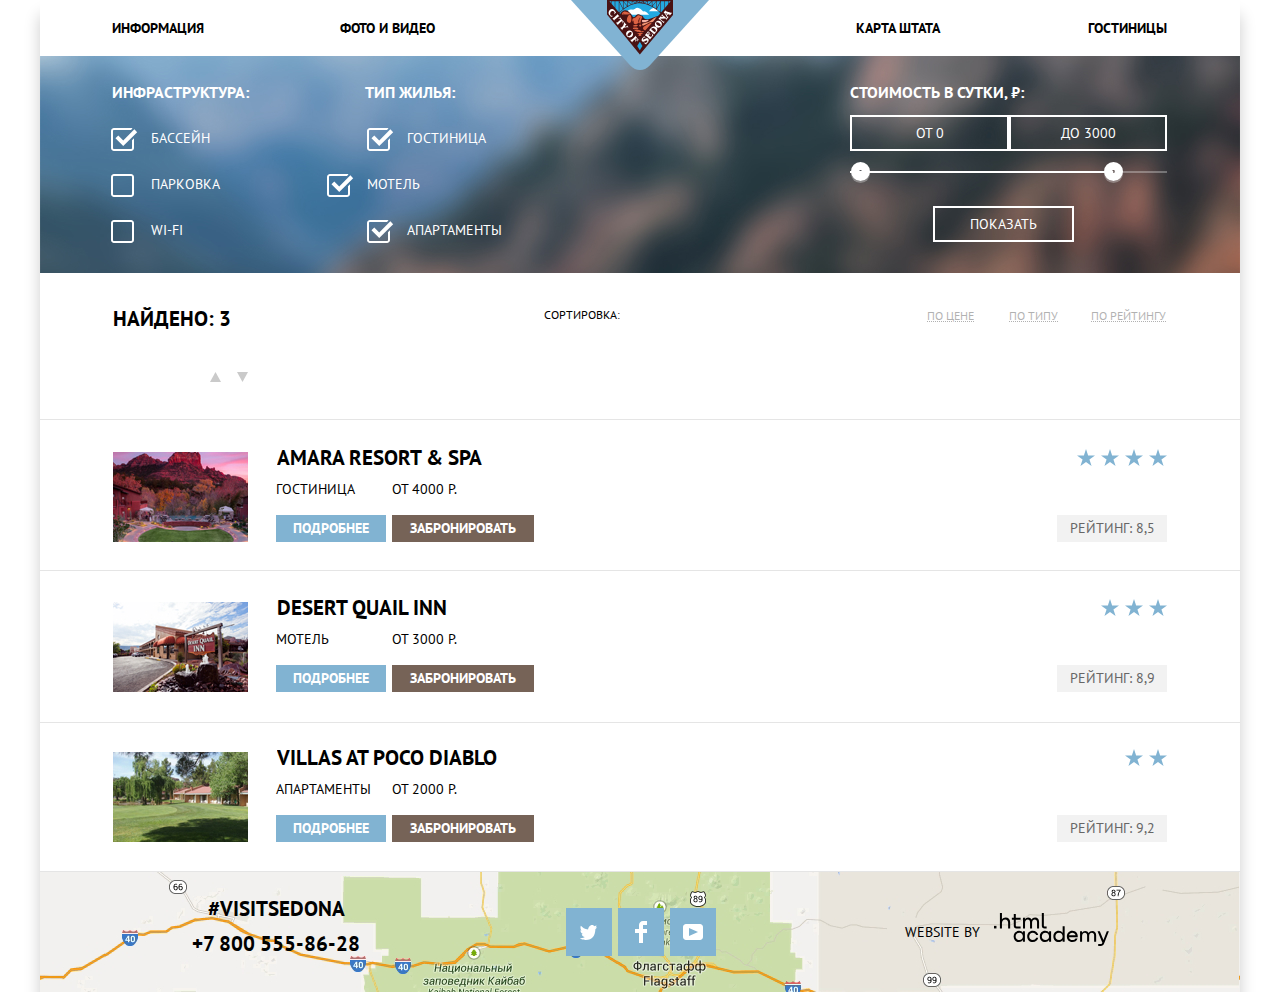
<file: hotels.html>
<!DOCTYPE html>
<html class="page" lang="ru">
<head>
    <meta charset="UTF-8">
    <meta http-equiv="X-UA-Compatible" content="IE=edge">
    <meta name="viewport" content="width=device-width, initial-scale=1.0">
    <title>Выбор гостиницы в Седоне</title>
    <link href="https://fonts.googleapis.com/css2?family=PT+Sans:wght@400;700&display=swap" rel="stylesheet">
    <link rel="stylesheet" href="css/normalize.css" />
    <link rel="stylesheet" href="css/style.css" />
    <link rel="icon" href="favicon.ico" />
</head>
<body class="page__body">
    <header class="main__header">
            <a class="main-header__logo" href="index.html">
                <img src="img/logo.svg" width="138" height="70" alt="Логотип сайта городка Седона">
            </a>
                <nav class="main__nav nav">
                    <ul class="nav__list">
                            <li class="nav__item">
                                <a href="information.html">Информация</a>
                            </li>
                            <li class="nav__item">
                                <a href="photo.html">Фото и видео</a>
                            </li>
                            <li class="nav__item">
                                <a href="map.html">Карта штата</a>
                            </li>
                            <li class="nav__item">
                                <a href="hotels.html">Гостиницы</a>
                            </li>
                    </ul>
                </nav>
    </header>
    <main>
        <h1 class="visually-hidden">Поиск гостиницы в Седоне</h1>

        <section class="search-filter">
            <h2 class="visually-hidden">
                Выбор дополнительных опций
            </h2>
               <form class="search-filter__form" method="GET" action="https://echo.htmlacademy.ru">

                <div class="search-filter__wrapper">
                    <fieldset class="checkbox-filters">
                        <legend class="filter-title">Инфраструктура:</legend>
                            <ul class="filter__list infrastructure-list">
                                <li class="filter__item">
                                    <input class="filter__checkbox visually-hidden" type="checkbox" name="swimming-pool" id="filter-swimming-pool" checked>
                                    <label class="filter__label" for="filter-swimming-pool">Бассейн</label>
                                </li>
                                <li class="filter__item">
                                    <input class="filter__checkbox visually-hidden" type="checkbox" name="parking" id="filter-parking">
                                    <label class="filter__label" for="filter-parking">Парковка</label>
                                </li>
                                <li class="filter__item">
                                    <input class="filter__checkbox visually-hidden" type="checkbox" name="wi-fi" id="filter-wi-fi">
                                    <label class="filter__label" for="filter-wi-fi">Wi-Fi</label>
                                </li>
                            </ul>
                        </fieldset>

                        <fieldset class="checkbox-filters">
                            <legend class="filter-title">Тип жилья:</legend>
                            <ul class="filter__list house-type-list">
                                <li class="filter__item">
                                    <input class="filter__checkbox visually-hidden" type="checkbox" name="inn" id="filter-inn" checked>
                                    <label class="filter__label" for="filter-inn">Гостиница</label>
                                </li>
                                <li class="filter__item">
                                    <input class="filter__checkbox visually-hidden" type="checkbox" name="hotel" id="filter-hotel" checked>
                                    <label class="filter-__abel" for="filter-hotel">Мотель</label>
                                </li>
                                <li class="filter__item">
                                    <input class="filter__checkbox visually-hidden" type="checkbox" name="apartments" id="filter-apartments" checked>
                                    <label class="filter__label" for="filter-apartments">Апартаменты</label>
                                </li>
                            </ul>
                        </fieldset>

                        <fieldset class="price-filter">

                            <legend class="filter-title">Стоимость в сутки, &#8381;:</legend>
                            <div class="range-filter">
                                <div class="price-controls">
                                    <input class="price-input" type="text" name="min-price" placeholder="От 0" aria-label="Минимальная стоимость в сутки">
                                    <input class="price-input" type="text" name="max-price" placeholder="До 3000" aria-label="Максимальная стоимость в сутки">
                                </div>


                                <div class="range-controls">
                                    <div class="scale">
                                        <div class="bar"></div>
                                    </div>
                                    <div class="toggle toggle-min" tabindex="0"></div>
                                    <div class="toggle toggle-max" tabindex="0"></div>
                                </div>
                            </div>
                            <button class="filter__button" type="submit" aria-label="Показать подходящие по параметрам отели">Показать</button>
                        </fieldset>

                </div>
                </form>
            </section>


        <section class="sorting">
            <h2 class="visually-hidden">Сортировка результатов поиска отеля</h2>
            <p class="sorting__paragraph">Найдено: 3</p>
                <span class="sorting__text">Сортировка:</span>
                <ul class="sorting__list">
                    <li class="sorting__item sorting__item--active"><a href="#">По цене</a></li>
                    <li class="sorting__item"><a href="#">По типу</a></li>
                    <li class="sorting__item"><a href="#">По рейтингу</a></li>
                </ul>

            <div class="arrows">
                    <button class="increase-arrow" aria-label="Сортировка по возрастанию цены">
                        <svg width="11" height="10" viewBox="0 0 11 10" fill="none" xmlns="http://www.w3.org/2000/svg">
                        <path d="M5.5 0L0 10H11L5.5 0Z" fill="#CACACA"/>
                        </svg>
                    </button>
                    <button class="decrease-arrow" aria-label="Сортировка по убыванию цены">
                        <svg width="11" height="10" viewBox="0 0 11 10" fill="none" xmlns="http://www.w3.org/2000/svg">
                        <path d="M5.5 10L0 0H11" fill="#CACACA"/>
                        </svg>
                    </button>
            </div>
        </section>

        <section class="hotels">
            <h2 class="visually-hidden">Список гостиниц</h2>
            <ul class="hotels__list hotels-list">
                <li class="hotels-list__item">
                    <div>
                        <a class="hotels-list__link sedona-life-image" href="welcome-to-hotel.html">
                            <img class="sedona-life-image" src="img/amara-resort.jpg" width="135" height="90" alt="Фото гостиницы Amara resort & spa">
                        </a>
                    </div>
                    <div class="hotels-info">
                        <a class="hotel-title-link" href="welcome-to-hotel.html">
                            <h3 class="hotel-list-title">Amara resort & spa</h3>
                        </a>
                        <div class="hotels-list-info">
                            <span class="hotels-type">Гостиница</span>
                            <span class="hotels-prise">от 4000 р.</span>
                        </div>
                        <div class="hotels-list-link">
                            <a class="hotels-detail-link hotels-link-text" href="welcome-to-hotel.html">Подробнее</a>
                            <a class="hotels-reserve-link hotels-link-text" href="hotel-to-book.html">Забронировать</a>
                        </div>
                    </div>
                    <div class="rating-box">
                        <div class="rating-star">
                        <div class="star star-1"></div>
                        <div class="star star-2"></div>
                        <div class="star star-3"></div>
                        <div class="star star-4"></div>
                        <div class="star star-5 star-off"></div>
                    </div>
                        <span class="hotels-rating">Рейтинг: 8,5</span>
                    </div>
                </li>

                <li class="hotels-list__item">
                    <div>
                        <a class="hotels-list__link sedona-life-image" href="welcome-to-hotel.html">
                            <img class="sedona-life-image" src="img/desert-quail.jpg" width="135" height="90" alt="Фото гостиницы Desert quail inn">
                        </a>
                    </div>
                    <div>
                        <a class="hotel-title-link" href="welcome-to-hotel.html">
                            <h3 class="hotel-list-title">Desert quail inn</h3>
                        </a>
                    <div class="hotels-list-info">
                        <span class="hotels-type">Мотель</span>
                        <span class="hotels-prise">от 3000 р.</span>
                    </div>
                        <div class="hotels-list-link">
                            <a class="hotels-detail-link hotels-link-text" href="welcome-to-hotel.html">Подробнее</a>
                            <a class="hotels-reserve-link hotels-link-text" href="hotel-to-book.html">Забронировать</a>
                        </div>
                    </div>
                <div class="rating-box">
                    <div class="rating-star">
                    <div class="star star-1"></div>
                    <div class="star star-2"></div>
                    <div class="star star-3"></div>
                    <div class="star star-4 star-off"></div>
                    <div class="star star-5 star-off"></div>
                </div>
                    <span class="hotels-rating">Рейтинг: 8,9</span>
                </div>
              </li>

              <li class="hotels-list__item">
                <div>
                  <a class="hotels-list__link sedona-life-image" href="welcome-to-hotel.html">
                    <img class="sedona-life-image" src="img/villas-at-poco.jpg" width="135" height="90" alt="Фото гостиницы Villas at poco diablo">
                  </a>
                </div>
                <div>
                  <a class="hotel-title-link" href="welcome-to-hotel.html">
                    <h3 class="hotel-list-title">Villas at poco diablo</h3>
                  </a>
                  <div class="hotels-list-info">
                    <span class="hotels-type">Апартаменты</span>
                    <span class="hotels-prise">от 2000 р.</span>
                  </div>
                  <div class="hotels-list-link">
                    <a class="hotels-detail-link hotels-link-text" href="welcome-to-hotel.html">Подробнее</a>
                    <a class="hotels-reserve-link hotels-link-text" href="hotel-to-book.html">Забронировать</a>
                  </div>
                </div>
                <div class="rating-box">
                  <div class="rating-star">
                    <div class="star star-1"></div>
                    <div class="star star-2"></div>
                    <div class="star star-3 star-off"></div>
                    <div class="star star-4 star-off"></div>
                    <div class="star star-5 star-off"></div>
                  </div>
                  <span class="hotels-rating">Рейтинг: 9,2</span>
                </div>
              </li>
            </ul>
          </section>
    </main>
    <footer class="page__footer">
        <section class="contacts">
            <h2 class="visually-hidden">
                Инстаграм и телефон Седоны
            </h2>
            <a class="contacts__tag" href="https://www.instagram.com/explore/tags/visitsedona/" aria-label="Поиск по тегу visitSedona" target="_blank">
                #visitSEDONA
            </a>
            <a class="contacts__phone" href="tel:+78005558628">
                +7 800 555-86-28
            </a>
        </section>
        <section class="social">
            <h2 class="visually-hidden">
                Социальные сети Седоны
            </h2>
            <ul class="social__list">
                <li class="social-list__item">
                    <a class="social-list__link" href="https://twitter.com/SedonaAZ" aria-label="Страница Седоны в Твиттере" target="_blank">
                        <svg width="17" height="16" viewBox="0 0 17 16" fill="none" xmlns="http://www.w3.org/2000/svg">
                            <path d="M10.95 1.14409C12.635 0.648089 13.934 1.41409 14.527 2.32309C15.2 2.09209 15.858 1.84209 16.538 1.61509C16.5249 2.30145 16.2117 2.94761 15.681 3.38309C16.366 3.55309 16.985 2.89209 16.985 2.89209C16.816 3.89209 15.979 4.68009 15.422 4.91609C15.191 11.6661 12.247 16.1331 5.34498 15.9981H4.89898C4.48898 15.9981 0.734977 15.5381 0.000976562 14.1111C2.27198 14.3071 3.89398 13.6891 4.69398 12.9341C3.73398 12.6341 2.01498 12.4571 1.71498 9.98409C2.06398 10.0901 2.27898 10.2121 2.90498 10.1031C1.70498 9.24709 0.373977 8.53009 0.447977 6.33009C0.732977 6.65809 1.51498 6.86609 1.78798 6.80209C1.08498 6.56109 -0.182023 3.44209 0.893977 1.85009C2.71198 3.70409 4.62898 5.45609 8.04598 5.62309C8.25398 3.33009 9.18298 1.79309 10.95 1.14409Z" fill="white"/>
                        </svg>
                    </a>
                </li>
                <li  class="social-list__item">
                    <a class="social-list__link" href="https://www.facebook.com/VisitSedona" aria-label="Страница Седоны в Фэйсбуке" target="_blank">
                        <svg width="12" height="22" viewBox="0 0 12 22" fill="none" xmlns="http://www.w3.org/2000/svg">
                            <path d="M12 4V0H8C5.79086 0 4 1.79086 4 4V8H0V12H4V22H8V12H12V8H8V4H12Z" fill="white"/>
                        </svg>
                    </a>
                </li>
                <li class="social-list__item">
                    <a class="social-list__link" href="https://www.youtube.com/user/SedonaAZ1" aria-label="Страница Седоны на Ютубе" target="_blank">
                        <svg width="20" height="16" viewBox="0 0 20 16" fill="none" xmlns="http://www.w3.org/2000/svg">
                            <path fill-rule="evenodd" clip-rule="evenodd" d="M3 0H17C18.65 0 20 1.35 20 3V13C20 14.65 18.65 16 17 16H3C1.35 16 0 14.65 0 13V3C0 1.35 1.35 0 3 0ZM6.027 4.002V11.998L15.014 8L6.027 4.002Z" fill="white"/>
                        </svg>
                    </a>
                </li>
            </ul>
        </section>
        <section class="copyright">
            <h2 class="visually-hidden">
                Сайт разработан HTML Академией
            </h2>
            <p class="copyright__text">
                Website by
            </p>
            <a class="html-logo" href="https://htmlacademy.ru/" target="_blank">
                    <svg width="115" height="33" viewBox="0 0 115 33" fill="none" xmlns="http://www.w3.org/2000/svg">
                    <path d="M0 12.8691V15.4429H2.45789V12.8691H0Z" fill="black"/>
                    <path d="M11.6466 4.52562C10.0863 4.52562 8.82534 5.23341 8.03454 6.26294H7.94905V0H5.91864V15.4429H7.94905V10.1451C7.94905 8.02172 9.27418 6.49888 11.2191 6.49888C13.0572 6.49888 14.1258 7.87158 14.1258 9.71614V15.4429H16.1563V9.35153C16.1563 6.41308 14.3396 4.52562 11.6466 4.52562Z" fill="black"/>
                    <path d="M26.6171 4.82696H21.8082V1.07349H19.7778V4.82696H17.8542V6.80022H19.7778V12.7843C19.7778 14.5002 20.7396 15.4439 22.4708 15.4439H26.6171V13.4492H22.8769C22.193 13.4492 21.8082 13.0632 21.8082 12.3983V6.80022H26.6171V4.82696Z" fill="black"/>
                    <path d="M41.1215 4.54712C39.497 4.54712 38.2576 5.34071 37.5736 6.60618H37.5095C36.8897 5.36217 35.7356 4.54712 34.154 4.54712C32.7434 4.54712 31.6746 5.29781 31.0336 6.3488H30.948V4.82596H29.0031V15.4429H31.0336V9.99504C31.0336 8.00032 32.0806 6.54184 33.6624 6.49894C35.1584 6.45604 36.0347 7.52847 36.0347 9.13708V15.4429H38.0652V9.82343C38.0652 7.44266 39.4758 6.49894 40.6941 6.49894C42.1688 6.49894 43.0452 7.52847 43.0452 9.13708V15.4429H45.0754V8.92261C45.0754 6.3488 43.6221 4.54712 41.1215 4.54712Z" fill="black"/>
                    <path d="M47.8271 12.6975C47.8271 14.4348 48.8103 15.4429 50.6269 15.4429H52.6359V13.4696H50.9261C50.2422 13.4696 49.8574 13.0835 49.8574 12.4186V0H47.8271V12.6975Z" fill="black"/>
                    <path d="M28.9048 19.6888H28.8192C28.027 18.6227 26.7425 17.8764 25.0295 17.8551C21.882 17.8124 19.6338 20.1365 19.6338 23.4202C19.6338 26.7252 21.9248 29.0494 25.008 29.0068C26.7637 28.9853 28.027 28.1965 28.8192 27.0663H28.9048V28.7081H30.9177V18.1536H28.9048V19.6888ZM25.3077 27.0451C23.081 27.0451 21.6679 25.4245 21.6679 23.4202C21.6679 21.4159 23.081 19.7954 25.3077 19.7954C27.4703 19.7954 28.8836 21.4159 28.8836 23.4202C28.8836 25.4033 27.4703 27.0451 25.3077 27.0451Z" fill="black"/>
                    <path d="M44.2095 21.9915C43.717 19.6034 41.5973 17.855 38.8139 17.855C35.4524 17.855 33.2042 20.307 33.2042 23.4201C33.2042 26.5331 35.4524 29.0067 38.8139 29.0067C41.5973 29.0067 43.717 27.2155 44.2095 24.8061H42.0898C41.6617 26.1494 40.3984 27.0662 38.8354 27.0662C36.6513 27.0662 35.2381 25.4244 35.2381 23.4201C35.2381 21.4158 36.6513 19.7953 38.8354 19.7953C40.4625 19.7953 41.6617 20.7548 42.0898 21.9915H44.2095Z" fill="black"/>
                    <path d="M55.0836 19.6888H54.998C54.2058 18.6227 52.921 17.8764 51.2081 17.8551C48.0607 17.8124 45.8125 20.1365 45.8125 23.4202C45.8125 26.7252 48.1036 29.0494 51.1866 29.0068C52.9425 28.9853 54.2058 28.1965 54.998 27.0663H55.0836V28.7081H57.0962V18.1536H55.0836V19.6888ZM51.4866 27.0451C49.2596 27.0451 47.8466 25.4245 47.8466 23.4202C47.8466 21.4159 49.2596 19.7954 51.4866 19.7954C53.6491 19.7954 55.0622 21.4159 55.0622 23.4202C55.0622 25.4033 53.6491 27.0451 51.4866 27.0451Z" fill="black"/>
                    <path d="M68.6538 19.7953H68.5682C67.776 18.6652 66.4483 17.8763 64.7568 17.855C61.6738 17.8123 59.3827 20.1365 59.3827 23.4415C59.3827 26.7251 61.6309 29.0493 64.7783 29.0067C66.4483 28.9853 67.776 28.239 68.5468 27.1729H68.6538V28.708H70.6665V13.356H68.6538V19.7953ZM65.0568 27.0662C62.8298 27.0662 61.4168 25.4458 61.4168 23.4415C61.4168 21.4372 62.8298 19.8166 65.0568 19.8166C67.2193 19.8166 68.6324 21.4585 68.6324 23.4415C68.6324 25.4458 67.2193 27.0662 65.0568 27.0662Z" fill="black"/>
                    <path d="M78.3297 17.855C75.0752 17.855 72.8483 20.3497 72.8483 23.4414C72.8483 26.4479 74.9467 29.0067 78.3724 29.0067C80.8561 29.0067 82.8475 27.6633 83.5541 25.4244H81.4342C80.9634 26.4267 79.8286 27.0662 78.4582 27.0662C76.5312 27.0662 75.1608 25.7869 75.0108 24.1451H83.7682C84.0464 20.6269 81.8412 17.855 78.3297 17.855ZM78.2868 19.7953C79.9783 19.7953 81.2416 20.8401 81.5627 22.354H75.0538C75.3534 20.8614 76.6168 19.7953 78.2868 19.7953Z" fill="black"/>
                    <path d="M98.1985 17.8762C96.5713 17.8762 95.3295 18.6651 94.6443 19.9232H94.5799C93.9591 18.6865 92.8029 17.8762 91.2184 17.8762C89.8054 17.8762 88.7347 18.6225 88.0924 19.6673H88.0068V18.1534H86.0583V28.7079H88.0924V23.2921C88.0924 21.3091 89.1417 19.8592 90.7261 19.8165C92.2247 19.7739 93.1028 20.84 93.1028 22.4392V28.7079H95.1368V23.1215C95.1368 20.7547 96.5499 19.8165 97.7703 19.8165C99.2477 19.8165 100.125 20.84 100.125 22.4392V28.7079H102.16V22.226C102.16 19.6673 100.704 17.8762 98.1985 17.8762Z" fill="black"/>
                    <path d="M109.441 27.0237L105.801 18.1536H103.553L108.392 29.7104L108.371 29.753C108.028 30.6272 107.643 30.947 106.701 30.947H104.196V32.9726H106.701C108.542 32.9726 109.527 32.1411 110.212 30.3499L114.88 18.1536H112.803L109.441 27.0237Z" fill="black"/>
                    </svg>
            </a>
        </section>
    </footer>
</body>
</html>
</file>
<file: css/style.css>
/* Fonts */

@font-face {
    font-family: "PT Sans";
    src: local("PT Sans"),
         local("PT Sans Regular"),
         url("../fonts/PTSans.woff2") format("woff2"),
         url("../fonts/PTSans.woff") format("woff");
         font-weight: 400;
         font-style: normal;
}

@font-face {
    font-family: "PT Sans";
    src: local("PT Sans Bold"),
         url("../fonts/PTSans-Bold.woff2") format("woff2"),
         url("../fonts/PTSans-Bold.woff") format("woff");
         font-weight: 700;
         font-style: normal;
}


/* Variables */

:root {
    --basic-black: #000000;
    --basic-white: #ffffff;
    --light-blue: #81b3d2;
    --dark-blue: #669ec0;
    --basic-grey: #f2f2f2;
    --light-grey: #eeeeee;
    --extra-grey: #bdbbbc;
    --basic-brown: #333333;
    --extra-brown: #766357;
    --dark-brown: #604e43;
    --extra-dark-brown: #503e33;
    --extra-dark-blue: #5496bd;
    --rating-color: #666666;
    --shadow-color: rgba(0,1,1,0.2);
    --text-opacity-color: rgba(255, 255, 255, 0.3);
    --footer-opacity-color: rgba(255, 255, 255, 0.9);
    --toggle-grey: #ababab;
    --form-shadow: rgba(0, 1, 1, 0.15);
    --minus-plus-color: #a9a9a9;
    --input-hover-color: #ebebeb;
    --input-border-color: #e5e5e5;
}


/* Global */

.page {
    /* height: 100%; */
    width: 1200px;
    margin: 0 auto;
}

.page__body {
    min-width: 1200px;
    min-height: 100%;
    margin: 0;
    padding: 0;
    font-family: "PT Sans", Arial, sans-serif;
    font-size: 14px;
    line-height: 21px;
    font-weight: 400;
    color: var(--basic-black);
    text-transform: uppercase;
    background-color: var(--basic-white);
    box-shadow: 0 15px 15px var(--shadow-color);
    display: grid;
    grid-template-rows: min-content 1fr min-content;
    align-content: start;
}

.page a {
    text-decoration: none;
}

.page img {
    max-width: 100%;
    height: auto;
}

.page a:focus {
    outline-color: var(--extra-dark-blue);
}

.center {
    text-align: center;
}

.visually-hidden {
    position: absolute;
    width: 1px;
    height: 1px;
    margin: -1px;
    border: 0;
    padding: 0;
    white-space: nowrap;
    clip-path: inset(100%);
    clip: rect(0 0 0 0);
    overflow: hidden;
}


/* Main Navigation */

.main-header__logo {
    display: block;
    position: relative;
    height: 70px;
    width: 138px;
    margin-bottom: -70px;
    margin-left: auto;
    margin-right: auto;
    z-index: 2;
}

.main__nav {
    min-height: 56px;
    line-height: 26px;
    font-weight: 700;
}

.nav__list {
    margin: 0;
    padding: 0;
    padding-top: 15px;
    list-style: none;
    display: grid;
    grid-template-columns: 300px 300px 300px 300px;
    text-align: left;
}

.nav__list a {
    color: var(--basic-black);
    display: inline;
}

.nav__item:nth-child(4n + 1) {
    margin-left: 72px;
}

.nav__item:nth-child(4n) {
    text-align: right;
    margin-right: 73px;
}

.nav__item:nth-child(4n-1) {
    text-align: right;
}

.main__nav a:hover {
    color: var(--light-blue);
    transition: .3s;
}

.main__nav a:active {
    color: var(--basic-black);
    opacity: 0.3;
}

.main__nav a:focus {
    color: var(--extra-brown);
}


/* Main Page */

.welcome__wrapper {
    background: var(--light-blue);
    background-image: url("../img/background-index.jpg");
    background-repeat: no-repeat;
    height: 432px;
    padding-top: 77px;
    text-align: center;
}

.shape {
    position: absolute;
    left: 41px;
    right: 41px;
    top: 508px;
}

.features {
    height: 156px;
    color: var(--basic-black);
    background-color: var(--basic-white);
}

.features__wrapper {
    text-align: center;
}

.features__header {
    width: 470px;
    margin: 0 auto;
    padding: 0;
    font-size: 21px;
    line-height: 26px;
    font-weight: 700;
    margin-top: 44px;
    margin-bottom: 14px;
}

.features__text {
    width: 519px;
    margin: 0;
    padding: 0;
    margin-top: 45px;
    margin-right: 341px;
    margin-bottom: 54px;
    margin-left: 340px;
    color: var(--basic-brown);
}

.town {
    background: url("../img/image-1.jpg") no-repeat right;
}

.town__wrapper {
    background-color: var(--light-blue);
    color: var(--basic-white);
    width: 400px;
    height: 212px;
    padding-bottom: 45px;
    text-align: center;
}

.town__header {
    margin: 0;
    padding: 0;
    font-size: 21px;
    line-height: 21px;
    font-weight: 700;
    margin-top: 16px;
    margin-right: 139px;
    margin-bottom: 28px;
    margin-left: 139px;
    padding-top: 46px;
}

.town__number {
    margin: 0;
    padding: 0;
    margin-bottom: 23px;
}

.town__text {
    width: 302px;
    margin: 0 auto;
    padding: 0;
    margin-bottom: 15px;
}


/* Bonuses */

.bonuses__wrapper {
    text-align: center;
}

.bonuses__list {
    display: flex;
    flex-wrap: wrap;
    list-style: none;
    padding: 0;
    margin: 0;
    min-height: 313px;
    background-color: var(--basic-white);
    justify-content: space-between;
}

.bonus-list__item {
    margin: 0 auto;
}

.bonus-list__header {
    font-size: 21px;
    font-weight: 700;
    margin: 0;
    padding: 0;
    margin-top: 158px;
    margin-left: -2px;
    margin-bottom: 26px;
}

.bonus-list__text {
    color: var(--basic-brown);
    width: 297px;
    margin: 0;
    padding: 0;
    margin-bottom: 20px;
}

.bonuses a {
    color: var(--basic-black);
}

.bridge__header {
    padding-top: 50px;
    font-size: 21px;
    line-height: 21px;
    font-weight: 700;
    width: 150px;
    margin-right: 126px;
    margin-bottom: 26px;
    margin-left: 125px;
}

.item-house {
    background: url("../img/icon-1.svg");
    background-repeat: no-repeat;
    background-position: 110px 60px;
}

.item-food {
    background: url("../img/icon-3.svg");
    background-repeat: no-repeat;
    background-position: 110px 60px;
}

.item-souvenirs {
    background: url("../img/icon-2.svg");
    background-repeat: no-repeat;
    background-position: 115px 55px;
}


/* Bridge */

.bridge {
    background: url("../img/image-2.jpg") no-repeat left;
}

.bridge__wrapper {
    position: relative;
    left: 800px;
    color: var(--basic-white);
    width: 400px;
    height: 256px;
    background-color: var(--light-blue);
}

/* Advantages */

.advantages__wrapper {
    background: var(--light-grey);
    text-align: center;
}

.advantages__list {
    list-style: none;
    padding: 0;
    margin: 0;
    display: flex;
    flex-wrap: nowrap;
    min-height: 256px;
}

.adv-list__text {
    color: var(--basic-brown);
    margin: 0;
    padding: 0;
}

.area-header {
    margin-top: 1px;
    margin-right: 141px;
    margin-bottom: 26px;
    margin-left: 140px;
}

.road-header {
    margin-top: 1px;
    margin-right: 152px;
    margin-bottom: 26px;
    margin-left: 150px;
}

.tourists-header {
    margin-top: 1px;
    margin-right: 150px;
    margin-bottom: 26px;
    margin-left: 150px;
}

/* Search */

.search {
    background-color: var(--basic-white);
}

.search__header {
    font-size: 30px;
    margin: 0;
    padding: 0;
    margin-top: 57px;
    margin-right: 457px;
    margin-left: 446px;
    margin-bottom: 35px;
}

.search__text {
    margin: 0;
    padding: 0;
    line-height: 24px;
    margin-right: auto;
    margin-left: auto;
    margin-bottom: 44px;
}

.search__button {
    grid-column: 1/-1;
    grid-row: -1/-2;
    width: 458px;
    height: 58px;
    font-size: 21px;
    line-height: 26px;
    font-weight: 700;
    text-transform: uppercase;
    color: var(--basic-white);
    background-color: var(--light-blue);
    border: none;
    cursor: pointer;
    transition: .4s;
}

.search__button:hover {
    background-color: var(--dark-brown);
}

.search__button:active {
    background-color: var(--extra-dark-brown);
}

.map {
    height: 594px;
    background-color: var(--basic-light-brown);
    background-image: url("../img/content/map.png");
    margin-bottom: -120px;
}


/* Footer */

.page__footer {
    min-height: 120px;
    display: flex;
    justify-content: space-between;
    align-items: center;
    background-image: url("../img/map.png");
    background-color: var(--footer-opacity-color);
    text-align: center;
}

.contacts {
    font-size: 21px;
    line-height: 26px;
    font-weight: 700;
    display: flex;
    flex-direction: column;
    height: 61px;
    margin-top: -11px;
    margin-left: 152px;

}

.contacts__tag {
    margin: 0;
    padding: 0;
    margin-bottom: 9px;
}

.contacts__tag:hover {
    text-decoration: underline;
}

.contacts__phone {
    margin: 0;
    padding: 0;
}

.social__list {
    list-style: none;
    margin: 0;
    padding: 0;
    /* display: grid;
    grid-template-columns: 46px 46px 46px;
    column-gap: 6px; */
    display: flex;
    flex-wrap: wrap;
    margin-left: 16px;
}

.social-list__item {
    padding: 0 3px;
}

.social-list__item a:hover {
    background-color: var(--dark-blue);
    transition: .5s;
}

.social-list__item a:active {
    background-color: var(--extra-dark-blue);
}

.social-list__link {
    display: flex;
    justify-content: center;
    align-items: center;
    width: 46px;
    height: 48px;
    margin-bottom: 0px;
    background-color: var(--light-blue);
}

.copyright {
    display: flex;
    justify-content: space-between;
    align-items: center;
    min-width: 204px;
    margin-top: 1px;
    margin-right: 131px;
}

.copyright__text {
    margin: 0;
    padding: 0;
    justify-self: end;
    align-self: center;
}

.copyright__logo {
    display: block;
    justify-self: start;
    align-self: center;
    margin-top: 6px;
    margin-right: 1px;
}

.copyright__logo:hover path {
    fill: var(--light-blue);
    transition: .4s;
}

.copyright__logo:active path {
    fill: var(--extra-grey);
}

.contacts a {
    color: var(--basic-black);
}

.social a {
    color: var(--basic-black);
}



/* Стилизация внутренней страницы */


/* Checkbox-Filters */

.search-filter {
    min-height: 217px;
    color: var(--basic-white);
    background: url("../img/background-catalog.jpg");
    background-repeat: no-repeat;
    background-size: cover;
    padding-left: 72px;
    padding-right: 72px;
}

.search-filter__wrapper {
    display: grid;
    grid-template-columns: 253px 1fr 316px;
    padding: 26px 0 0;
}

.checkbox-filters {
    width: 140px;
    margin: 0;
    padding: 0;
    border: none;
}

.filter__label {
    margin-top: 25px;
    margin-left: 40px;
    position: relative;
    display: block;
    cursor: pointer;
}

.filter-title {
    display: block;
    font-size: 16px;
    font-weight: 700;
}

.filter__list {
    list-style: none;
    margin: 0;
    padding: 0;
    margin-left: -1px;
}

.house-type-list {
    margin-left: 2px;
}

.filter__item {
    font-weight: 400;
    margin-bottom: 25px;
}

.filter__item label {
    position: relative;
    display: block;
    cursor: pointer;
    user-select: none;
}

.filter__checkbox + label::after {
    content: "";
    position: absolute;
    left: -40px;
    top: 0;
    width: 27px;
    height: 23px;
    background-image: url(../img/checkbox-off.svg);
    background-repeat: no-repeat;
}

.filter__checkbox:checked + label::after {
    content: "";
    position: absolute;
    left: -40px;
    top: 0;
    width: 27px;
    height: 23px;
    background-image: url(../img/checkbox-on.svg);
    background-repeat: no-repeat;
    background-position: 0 0;
}

.price-filter {
    width: 316px;
    margin: 0;
    padding: 0;
    border: none;
}

.scale {
    height: 2px;
    background: var(--text-opacity-color);
    margin-top: 20px;
}

.bar {
    width: 83%;
    height: 2px;
    background: var(--basic-white);
}

.toggle {
    position: absolute;
    top: -9px;
    left: 0;
    width: 3px;
    height: 3px;
    padding: 0;
    border-radius: 50%;
    border: 8px solid var(--basic-white);
    background-color: var(--basic-gray);
    box-shadow: 0 2px 0 0 var(--text-opacity-color);
    cursor: pointer;
}

.toggle:hover {
    transform: scale(1.2);
}

.toggle:focus {
    outline-color: var(--extra-dark-blue);
}

.toggle-min {
    left: 3%;
    margin-left: -9px;
}

.toggle-max {
    left: 83%;
    margin-left: -9px;
}

.filter__button {
    min-width: 137px;
    min-height: 36px;
    color: var(--basic-white);
    text-transform: uppercase;
    background: transparent;
    padding: 7px 35px;
    margin-left: 83px;
    border: 2px solid var(--basic-white);
    cursor: pointer;
}

.filter__button:hover {
    color: var(--basic-black);
    background: var(--basic-white);
}

.price-filter {
    margin-left: -2px;
}

.price-controls {
    display: flex;
    justify-content: space-between;
    position: relative;
    width: 317px;
    height: 36px;
    border-radius: 2px;
    margin-top: 12px;
}

.price-controls input::placeholder {
    color: var(--basic-white);
    margin-left: -2px;
}

.price-input {
    width: 50%;
    height: 32px;
    padding: 0;
    margin: 0;
    text-align: center;
    color: var(--basic-white);
    text-transform: uppercase;
    background: transparent;
    border: 2px solid var(--basic-white);
}

.range-controls {
    position: relative;
    margin-bottom: 33px;
}


/* Sorting Results */

.sorting {
    min-height: 86px;
    display: grid;
    grid-template-columns: 135px 128px 637px 1fr;
    /* display: flex;
    justify-content: space-between; */
    padding-left: 72px;
    padding-right: 72px;
}

.sorting a {
    color: var(--basic-black);
}

.sorting__paragraph {
    font-size: 21px;
    line-height: 26px;
    font-weight: 700;
    margin: 0;
    padding: 0;
    align-self: center;
    margin-top: 2px;
    margin-right: 10px;
}

.sorting__text {
    margin: 0;
    padding: 0;
    font-size: 12px;
    line-height: 18px;
    font-weight: 400;
    align-self: center;
    justify-self: center;
    margin-top: -5px;
    margin-left: 3px;
}

.sorting__list {
    margin: 0;
    padding: 0;
    list-style: none;
    display: grid;
    grid-template-columns: 49px 49px 76px;
    column-gap: 33px;
    margin-top: -3px;
    margin-left: 15px;
}

.sorting__item {
    font-size: 12px;
    line-height: 18px;
    font-weight: 400;
    align-self: center;
}

.sorting__item a{
    color: var(--basic-black);
    opacity: 0.3;
    text-decoration: underline dotted;
}

.sorting__item a:hover {
    color: var(--light-blue);
    opacity: 1;
    text-decoration: underline dotted;
}

.sorting__item a:active {
    color: var(--basic-black);
    opacity: 1;
    text-decoration: none;
}

.sorting__item a:focus {
    color: var(--light-blue);
    opacity: 1;
    text-decoration: none;
}

.sorting__item--active{
    color: var(--light-blue);
}

.arrows {
    justify-self: end;
    align-self: center;
    margin-top: 6px;
    margin-right: -6px;
}

.increase-arrow {
    border: none;
    background: none;
}

.decrease-arrow {
    border: none;
    background: none;
}

.increase-arrow:hover path,
.decrease-arrow:hover path {
    fill: var(--basic-black);
}

.increase-arrow:active path,
.decrease-arrow:active path {
    fill: var(--light-blue);
}

.increase-arrow:focus path,
.decrease-arrow:focus path {
    fill: var(--light-blue);
}


/* Hotels */

.hotels {
    min-height: 453px;
    background-image: url("../img/line.png"),
                        url("../img/line.png"),
                        url("../img/line.png"),
                        url("../img/line.png");
    background-position: 0 0, 0 151px, 0 303px, 0 452px;
    background-repeat: no-repeat;
}

.hotels__list {
    margin: 0;
    padding: 0;
}

.hotels-list__item,
.sorting {
    display: grid;
    grid-template-columns: 135px 1fr auto;
    padding: 30px 73px;
    grid-gap: 28px;
}

.hotels-list__item {
    height: 90px;
}

.hotels-list__link {
    display: block;
    height: 90px;
    margin: 0;
    padding: 0;
    margin-top: 3px;
}

.hotel-title-link {
    display: block;
    width: 240px;
    height: 27px;
    margin-top: -4px;
    margin-bottom: 7px;
    margin-left: 1px;
    overflow: hidden;
    color: var(--basic-black);
}

.hotel-list-title {
    display: inline;
    width: 240px;
    line-height: 26px;
    font-size: 21px;
    font-weight: 700;
}

.hotels-link-text {
    font-size: 14px;
    line-height: 27px;
    font-weight: 700;
    color: var(--basic-white);
}

.hotel-title-link:hover {
    color: var(--light-blue);
}

.hotel-title-link:active {
    color: var(--basic-black);
    opacity: 0.3;
}

.hotels-list-info,
.hotels-list-link {
    display: grid;
    grid-template-columns: 116px auto;
}
.hotels-detail-link {
    width: 110px;
    height: 27px;
    margin-top: 15px;
    background-color: var(--light-blue);
    text-align: center;
}

.hotels-detail-link:hover {
    background-color: var(--dark-blue);
}

.hotels-detail-link:active {
    background-color: var(--extra-dark-blue);
}

.hotels-reserve-link {
    width: 142px;
    height: 27px;
    margin-top: 15px;
    background-color: var(--extra-brown);
    text-align: center;
}

.hotels-reserve-link:hover {
    background-color: var(--dark-brown);
}

.hotels-reserve-link:active {
    background-color: var(--extra-dark-brown);
}

.rating-box {
    display: flex;
    justify-content: space-between;
    flex-direction: column;
    align-items: flex-end;
}

.hotels-rating {
    width: 110px;
    height: 27px;
    line-height: 26px;
    text-align: center;
    vertical-align: bottom;
    color: var(--rating-color);
    background-color: var(--basic-grey);
    margin-top: auto;

}

.rating-star {
    display: flex;
    flex-direction: row-reverse;
    justify-content: start;
}

.star {
    width: 18px;
    height: 18px;
    margin-left: 6px;
    background-image: url("../img/star.svg");
    background-repeat: no-repeat;
}

.star:last-child {
    margin-left: 0;
}

.star-off {
    display: none;
}

/* Search Form */

.search-form__container {
    position: relative;
    margin: 0 auto;
    width: 568px;
  }

.search-form__button {
    position: relative;
    width: 568px;
    height: 86px;
    color: var(--basic-white);
    font-size: 21px;
    line-height: 26px;
    font-weight: bold;
    text-transform: uppercase;
    background-color: var(--extra-brown);
    border: var(--extra-brown);
    z-index: 2;
    cursor: pointer;
}

.search-form {
    position: absolute;
    width: 458px;
    height: 285px;
    padding: 0;
    margin: 0 auto;
    font-weight: 700;
    font-size: 14px;
    line-height: 26px;
    box-shadow: 0px 7px 15px var(--form-shadow);
    background-color: var(--basic-white);
}

.search-form__grid {
    display: grid;
    width: 458px;
    height: 285px;
    grid-template-columns: 112px 114px 118px 114px;
    grid-template-rows: 38px 30px 38px 30px 38px 53px 58px;
    padding: 55px;
}

.brown-button-style:hover {
    background-color: var(--dark-brown);
}

.brown-button-style:active {
    background-color: var(--extra-dark-brown);
    color: var(--text-opacity-color);
}

.search-form-button:focus {
    outline-color: var(--extra-dark-blue);
}

.blue-button-style:hover {
    background-color: var(--dark-blue);
}

.blue-button-style:active {
    background-color: var(--extra-dark-blue);
    color: rgba(255, 255, 255, 0.3);
}

.search-form-up {
    position: relative;
    top: 0px;
    margin: 0 auto;
    width: 568px;
    transform: translateY(-395px);
    transition: 0.5s;
}
.search-form-down {
    position: relative;
    top: -395px;
    margin: 0 auto;
    width: 568px;
    transform: translateY(395px);
    transition: 0.6s;
}

.search-form-error {
    -webkit-animation: shake 0.4s;
            animation: shake 0.4s;
}

.search-form-alterror {
    -webkit-animation: altshake 0.3s;
            animation: altshake 0.3s;
}

@-webkit-keyframes shake {
    0%,
    100% {
    transform: translateX(0);
    }

    10%,
    30%,
    50%,
    70%,
    90% {
    transform: translateX(-8px);
    }

    20%,
    40%,
    60%,
    80% {
    transform: translateX(8px);
    }

}
  @keyframes shake {
    0%,
    100% {
    transform: translateX(0);
    }

    10%,
    30%,
    50%,
    70%,
    90% {
    transform: translateX(-8px);
    }

    20%,
    40%,
    60%,
    80% {
    transform: translateX(8px);
    }

}

@-webkit-keyframes altshake {
    0%,
    100% {
      transform: translateX(0);
    }

    10%,
    30%,
    50%,
    70%,
    90% {
    transform: translateX(-5px);
    }

    20%,
    40%,
    60%,
    80% {
    transform: translateX(5px);
    }

}

  @keyframes altshake {
    0%,
    100% {
    transform: translateX(0);
    }

    10%,
    30%,
    50%,
    70%,
    90% {
      transform: translateX(-5px);
    }

    20%,
    40%,
    60%,
    80% {
      transform: translateX(5px);
    }

}



.arrival-date-label {
    text-align: left;
    margin: auto 0;
}

.arrival-date {
    grid-column: 2 / -1;
    grid-row: 1 / 2;
}

.departure-date-label {
    grid-column: 1 / 2;
    grid-row: 3 / 4;
    text-align: left;
    margin: auto 0;
}

.departure-date {
    grid-column: 2 / -1;
    grid-row: 3 / 4;
}

.adults-label {
    text-align: left;
    margin: auto 0;
}

.adults-label,
.kids-label,
.number-people {
    grid-row: 5 /6;
    margin: auto 0;
}

.travel-date {
    width: 330px;
    height: 34px;
    padding: 0;
    padding-left: 12px;
    background-color: var(--basic-grey);
    border: 2px solid var(--basic-grey);
    font-weight: 700;
}

.calendar {
    position: absolute;
    right: 63px;
    cursor: pointer;
}

.calendar:hover path {
    fill: var(--basic-black);
  }

.calendar:active path {
    fill: var(--light-blue);
}

.number-people:hover,
.travel-date:hover {
    background-color: var(--input-hover-color);
    border: 2px solid var(--input-hover-color);
}

.number-people:focus,
.travel-date:focus {
    outline: none;
    background-color: var(--basic-white);
    border: 2px solid var(--input-border-color);
}

  .button-outline:focus path {
    fill: var(--basic-black);
}

.button-outline:active path {
    fill: var(--light-blue);
  }

.number-people::-webkit-outer-spin-button,
.number-people::-webkit-inner-spin-button {
    -webkit-appearance: none;
    appearance: none;
}

.number-people {
    width: 110px;
    height: 34px;
    margin: 0;
    padding: 0;
    text-align: center;
    font-weight: 700;
    background-color: var(--basic-grey);
    border: 2px solid var(--basic-grey);
    -moz-appearance: textfield;
    appearance: textfield;
}

.adults-label {
    position: relative;
}

.adults-minus-button {
    position: absolute;
    right: 370px;
    top: 202px;
    height: 12px;
    background-position: center center;
    border: none;
    cursor: pointer;
}

.adults-plus-button {
    position: absolute;
    right: 295px;
    top: 201px;
    height: 12px;
    background-color: var(--basic-grey);
    border: none;
    cursor: pointer;
}

.adults:hover ~ .adults-minus-button,
.adults:hover ~ .adults-plus-button {
    background-color: var(--input-hover-color);
}

.adults:focus ~ .adults-minus-button,
.adults:focus ~ .adults-plus-button {
    background-color: var(--basic-white);
  }
  .kids-label {
    position: relative;
    padding-left: 25px;
}

.kids-minus-button {
    position: absolute;
    right: 137px;
    top: 202px;
    height: 12px;
    background-color: var(--basic-grey);
    background-position: center center;
    border: none;
    cursor: pointer;
}

.kids-plus-button {
    position: absolute;
    right: 62px;
    top: 201px;
    height: 12px;
    background-color: var(--basic-grey);
    border: none;
    cursor: pointer;
}

  .kids:hover ~ .kids-minus-button,
  .kids:hover ~ .kids-plus-button {
    background-color: var(--input-hover-color);
}

  .kids:focus ~ .kids-minus-button,
  .kids:focus ~ .kids-plus-button {
    background-color: var(--basic-white);
}

  .button-outline:focus,
  .button-outline:active {
    outline: none;
}

  .button-outline:focus line {
    stroke: var(--basic-black);
}

  .button-outline line {
    stroke: var(--minus-plus-color);
}

  .button-outline:hover line {
    stroke: var(--basic-black);
}

.button-outline:active line {
    stroke: var(--light-blue);
  }
</file>
